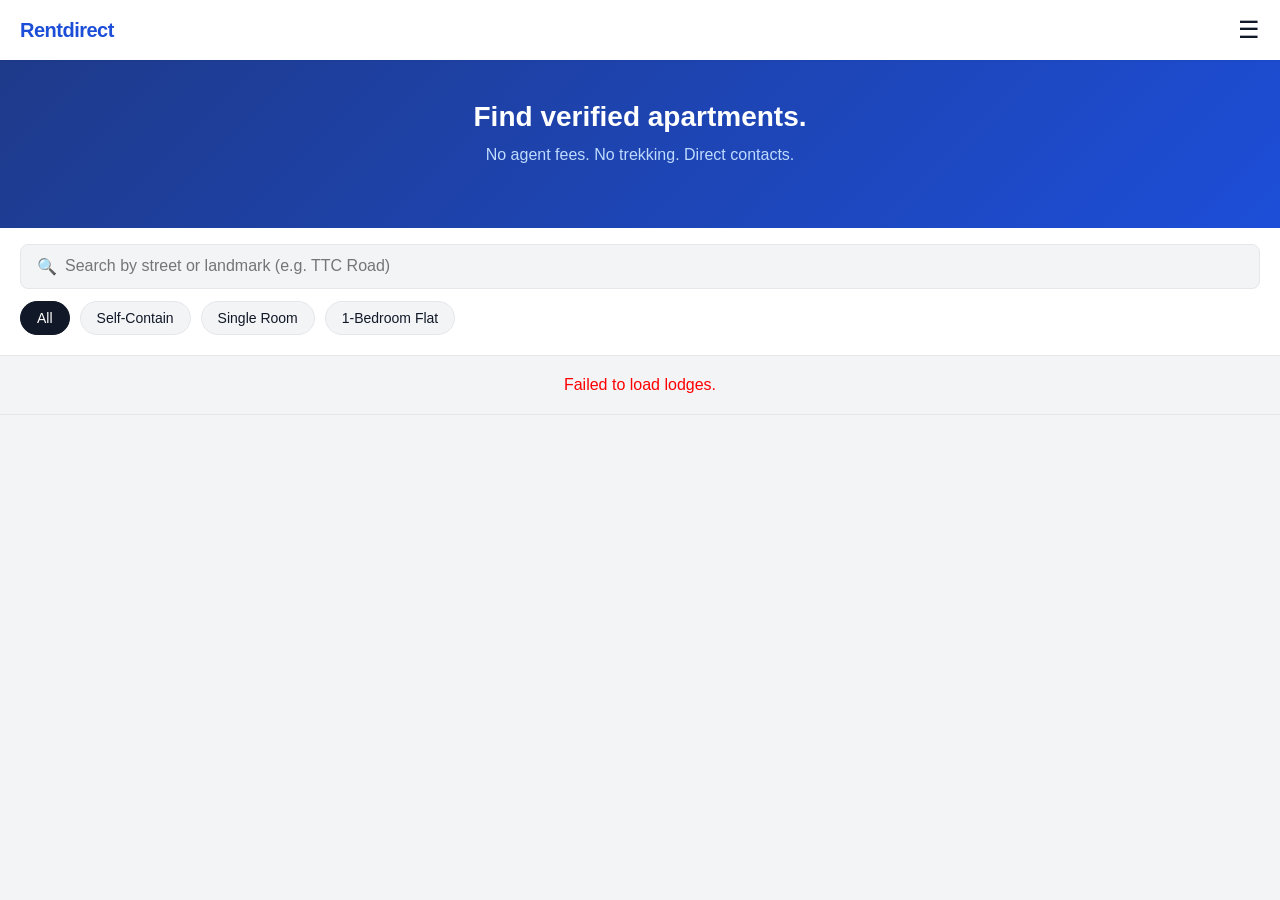
<file: index.html>
<!DOCTYPE html>
<html lang="en">
<head>
    <meta charset="UTF-8">
    <meta name="viewport" content="width=device-width, initial-scale=1.0">
    <title>Rentdirect - Find Your Space</title>
    <link rel="stylesheet" href="style.css">
</head>
<body>

    <!-- Header -->
    <header class="header">
        <div class="logo">Rentdirect</div>
        <button class="menu-btn">☰</button>
    </header>

    <!-- Hero Section -->
    <section class="hero">
        <h1>Find verified apartments.</h1>
        <p>No agent fees. No trekking. Direct contacts.</p>
    </section>

    <!-- Search & Filters -->
    <div class="search-container">
        <div class="search-box">
            <span>🔍</span>
            <input type="text" placeholder="Search by street or landmark (e.g. TTC Road)" onkeyup="searchLodges(this.value)">
        </div>
        <div class="filter-row">
            <button class="filter-btn active" onclick="filterLodges('All', this)">All</button>
            <button class="filter-btn" onclick="filterLodges('Self-Contain', this)">Self-Contain</button>
            <button class="filter-btn" onclick="filterLodges('Single Room', this)">Single Room</button>
            <button class="filter-btn" onclick="filterLodges('1-Bedroom Flat', this)">1-Bedroom Flat</button>
        </div>
    </div>

    <!-- Feed / Listings -->
    <main class="feed-container">
        <h2 class="section-title">Newly Listed Near Campus</h2>

    </main>

    <div class="card-action">
    <!-- Payment Modal -->
    <div id="paymentModal" class="modal-overlay" style="display: none;">
    <div class="modal-content">
        <h3 style="margin-bottom: 10px; color: #1D4ED8;">Unlock Contact</h3>
        <p style="color: #6B7280; font-size: 0.9rem; margin-bottom: 20px;">Pay a one-time fee of <strong>₦500</strong> to view the caretaker's direct phone number.</p>
        
        <div id="contactReveal" style="display: none; background: #ECFDF5; color: #065F46; padding: 15px; border-radius: 6px; font-size: 1.25rem; font-weight: bold; margin-bottom: 20px; text-align: center;">
        </div>

        <button id="payBtn" class="btn-primary" style="width: 100%; margin-bottom: 10px;" onclick="processPayment()">
            Pay ₦500 Now
        </button>
        <button class="btn-secondary" style="width: 100%; background: transparent; color: #6B7280; border: none; padding: 10px; cursor: pointer;" onclick="closeModal()">
            Cancel
        </button>
    </div>
</div>
</div>

  <script>
    const API_URL = 'https://rentdirect-api.onrender.com/api/lodges';
    const feedContainer = document.querySelector('.feed-container');
    let allLodges = []; 

    // --- MODAL LOGIC ---
    let currentContact = '';

    function openModal(contact) {
        currentContact = contact;
        document.getElementById('paymentModal').style.display = 'flex';
        document.getElementById('contactReveal').style.display = 'none';
        document.getElementById('payBtn').style.display = 'block';
    }

    function closeModal() {
        document.getElementById('paymentModal').style.display = 'none';
    }

    function processPayment() {
        const payBtn = document.getElementById('payBtn');
        payBtn.innerText = 'Processing Payment...';
        payBtn.disabled = true;
        payBtn.style.opacity = '0.7';

        // Simulate network delay
        setTimeout(() => {
            payBtn.style.display = 'none'; 
            payBtn.innerText = 'Pay ₦500 Now'; 
            payBtn.disabled = false;
            payBtn.style.opacity = '1';
            
            const revealDiv = document.getElementById('contactReveal');
            revealDiv.innerText = `📞 ${currentContact}`;
            revealDiv.style.display = 'block';
        }, 1500);
    }
    // --- END MODAL LOGIC ---

    async function loadLodges() {
        try {
            const response = await fetch(API_URL);
            allLodges = await response.json();
            renderLodges(allLodges); 
        } catch (error) {
            console.error('Error:', error);
            feedContainer.innerHTML = '<p style="text-align:center; color:red;">Failed to load lodges.</p>';
        }
    }

    function renderLodges(lodgesToDisplay) {
        feedContainer.innerHTML = '<h2 class="section-title">Available Lodges</h2>';

        if (lodgesToDisplay.length === 0) {
            feedContainer.innerHTML += '<p style="text-align:center; color:#6B7280; margin-top:20px;">No lodges found.</p>';
            return;
        }

        lodgesToDisplay.forEach(lodge => {
            const amenitiesHtml = lodge.amenities.map(amenity => `<span class="amenity-tag">✓ ${amenity}</span>`).join('');
            const formattedPrice = lodge.price.toLocaleString();

            const cardHtml = `
                <article class="card">
                    <div class="card-img-container">
                        <img src="${lodge.imageUrls[0]}" alt="Room Interior">
                        ${lodge.isVerified ? '<div class="badge-verified">✓ Verified</div>' : ''}
                        <div class="badge-type">${lodge.roomType}</div>
                    </div>
                    <div class="card-content">
                        <div class="card-header">
                            <div>
                                <h3 class="card-title">${lodge.lodgeName}</h3>
                            </div>
                            <div class="card-price">
                                <div class="price-amount">₦${formattedPrice}</div>
                                <div class="price-period">/ year</div>
                            </div>
                        </div>
                        <div class="card-location">📍 ${lodge.location}</div>
                        <div class="amenities">${amenitiesHtml}</div>
                        <div class="card-action">
                            <button class="btn-primary" onclick="openModal('${lodge.caretakerContact}')">
                                🔒 Unlock Caretaker Contact (₦500)
                            </button>
                        </div>
                    </div>
                </article>
            `;
            feedContainer.insertAdjacentHTML('beforeend', cardHtml);
        });
    }

    function filterLodges(category, clickedButton) {
        const allButtons = document.querySelectorAll('.filter-btn');
        allButtons.forEach(btn => btn.classList.remove('active'));
        if (clickedButton) clickedButton.classList.add('active');

        if (category === 'All') {
            renderLodges(allLodges);
        } else {
            const filtered = allLodges.filter(lodge => lodge.roomType === category);
            renderLodges(filtered);
        }
    }

    function searchLodges(query) {
        const searchTerm = query.toLowerCase();
        const searchResults = allLodges.filter(lodge => 
            lodge.lodgeName.toLowerCase().includes(searchTerm) || 
            lodge.location.toLowerCase().includes(searchTerm)
        );
        renderLodges(searchResults);
    }

    loadLodges();
</script>
</body>
</html>
</file>
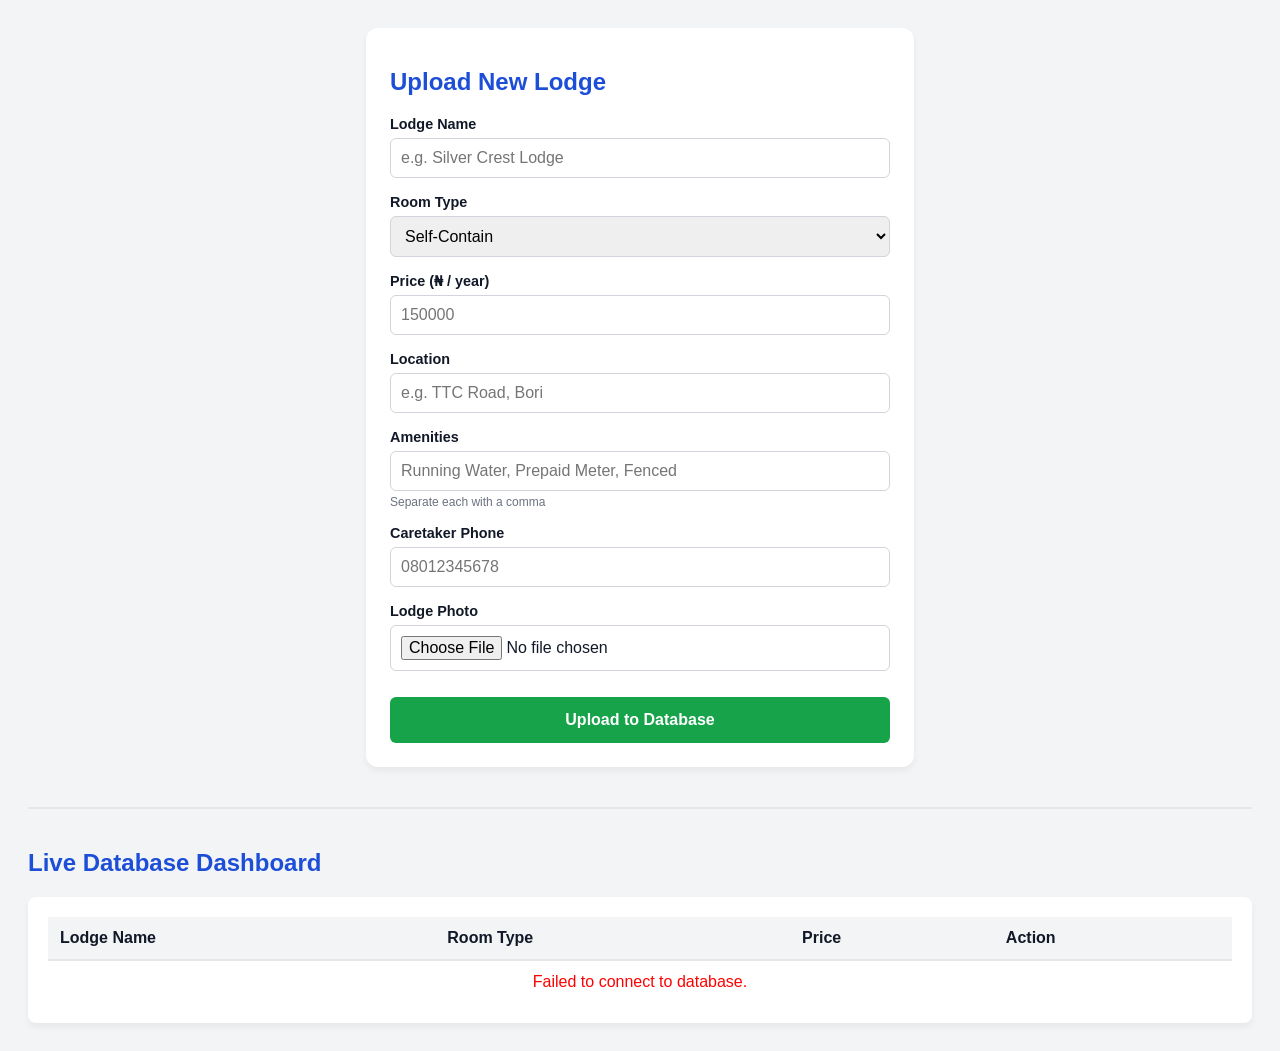
<file: admin.html>
<!DOCTYPE html>
<html lang="en">
<head>
    <meta charset="UTF-8">
    <meta name="viewport" content="width=device-width, initial-scale=1.0">
    <title>RentDirect - Admin Upload</title>
    <style>
        body { font-family: -apple-system, sans-serif; background: #F3F4F6; padding: 20px; color: #111827; }
        .container { max-width: 500px; margin: 0 auto; background: white; padding: 24px; border-radius: 12px; box-shadow: 0 4px 6px rgba(0,0,0,0.05); }
        h1 { font-size: 1.5rem; margin-bottom: 20px; color: #1D4ED8; }
        .form-group { margin-bottom: 16px; }
        label { display: block; font-weight: 600; margin-bottom: 6px; font-size: 0.9rem; }
        input, select { width: 100%; padding: 10px; border: 1px solid #D1D5DB; border-radius: 6px; box-sizing: border-box; font-size: 1rem; }
        button { width: 100%; background: #16A34A; color: white; border: none; padding: 14px; border-radius: 6px; font-size: 1rem; font-weight: bold; cursor: pointer; margin-top: 10px; }
        button:disabled { background: #9CA3AF; cursor: not-allowed; }
        .hint { font-size: 0.75rem; color: #6B7280; margin-top: 4px; }
    </style>
</head>
<body>

<div class="container">
    <h1>Upload New Lodge</h1>
    <form id="uploadForm">
        <div class="form-group">
            <label>Lodge Name</label>
            <input type="text" id="lodgeName" required placeholder="e.g. Silver Crest Lodge">
        </div>

        <div class="form-group">
            <label>Room Type</label>
            <select id="roomType" required>
                <option value="Self-Contain">Self-Contain</option>
                <option value="Single Room">Single Room</option>
                <option value="1-Bedroom Flat">1-Bedroom Flat</option>
                <option value="Roommate Needed">Roommate Needed</option>
            </select>
        </div>

        <div class="form-group">
            <label>Price (₦ / year)</label>
            <input type="number" id="price" required placeholder="150000">
        </div>

        <div class="form-group">
            <label>Location</label>
            <input type="text" id="location" required placeholder="e.g. TTC Road, Bori">
        </div>

        <div class="form-group">
            <label>Amenities</label>
            <input type="text" id="amenities" required placeholder="Running Water, Prepaid Meter, Fenced">
            <div class="hint">Separate each with a comma</div>
        </div>

        <div class="form-group">
            <label>Caretaker Phone</label>
            <input type="text" id="caretakerContact" required placeholder="08012345678">
        </div>

        <div class="form-group">
            <label>Lodge Photo</label>
            <input type="file" id="imageFile" accept="image/*" required>
        </div>

        <button type="submit" id="submitBtn">Upload to Database</button>
    </form>
</div>

<hr style="margin: 40px 0; border: 1px solid #e5e7eb;">

<h2 style="color: #1D4ED8; margin-bottom: 20px;">Live Database Dashboard</h2>
<div style="overflow-x: auto; background: white; padding: 20px; border-radius: 8px; box-shadow: 0 4px 6px rgba(0,0,0,0.05);">
    <table style="width: 100%; text-align: left; border-collapse: collapse;">
        <thead>
            <tr style="background: #f3f4f6; border-bottom: 2px solid #e5e7eb;">
                <th style="padding: 12px;">Lodge Name</th>
                <th style="padding: 12px;">Room Type</th>
                <th style="padding: 12px;">Price</th>
                <th style="padding: 12px;">Action</th>
            </tr>
        </thead>
        <tbody id="adminTableBody">
            <tr><td colspan="4" style="padding: 12px; text-align: center;">Loading database...</td></tr>
        </tbody>
    </table>
</div>

<script>
    // --- CLOUDINARY CONFIGURATION ---
    // REPLACE THESE WITH YOUR ACTUAL CLOUDINARY DETAILS
    const CLOUD_NAME = 'z3pzbjmm'; 
    const UPLOAD_PRESET = 'rentdirect_lodges'; 

    const form = document.getElementById('uploadForm');
    const submitBtn = document.getElementById('submitBtn');

    form.addEventListener('submit', async (e) => {
        e.preventDefault();
        submitBtn.innerText = 'Uploading Image...';
        submitBtn.disabled = true;

        try {
            // 1. UPLOAD IMAGE TO CLOUDINARY
            const file = document.getElementById('imageFile').files[0];
            const formData = new FormData();
            formData.append('file', file);
            formData.append('upload_preset', UPLOAD_PRESET);

            const cloudinaryRes = await fetch(`https://api.cloudinary.com/v1_1/${CLOUD_NAME}/image/upload`, {
                method: 'POST',
                body: formData
            });
            const cloudinaryData = await cloudinaryRes.json();
            const imageUrl = cloudinaryData.secure_url; // This is the permanent link to the photo

            if (!imageUrl) throw new Error('Image upload failed');

            // 2. PREPARE DATA FOR MONGODB
            submitBtn.innerText = 'Saving to Database...';
            
            // Convert comma-separated amenities into an array
            const amenitiesArray = document.getElementById('amenities').value
                .split(',')
                .map(item => item.trim());

            const lodgeData = {
                lodgeName: document.getElementById('lodgeName').value,
                roomType: document.getElementById('roomType').value,
                price: Number(document.getElementById('price').value),
                location: document.getElementById('location').value,
                amenities: amenitiesArray,
                imageUrls: [imageUrl], // Saving the Cloudinary URL
                caretakerContact: document.getElementById('caretakerContact').value,
                status: 'approved',
                isVerified: true
            };

            // 3. SEND TO YOUR EXPRESS BACKEND
            const backendRes = await fetch('https://rentdirect-api.onrender.com/api/lodges', {
                method: 'POST',
                headers: { 'Content-Type': 'application/json' },
                body: JSON.stringify(lodgeData)
            });

            if (backendRes.ok) {
                alert('Success! Lodge is now live.');
                form.reset(); // Clear the form for the next notebook entry
            } else {
                throw new Error('Database save failed');
            }

        } catch (error) {
            console.error('Upload Error:', error);
            alert('Something went wrong. Check the console.');
        } finally {
            submitBtn.innerText = 'Upload to Database';
            submitBtn.disabled = false;
        }
    });

    // --- ADMIN DASHBOARD LOGIC ---
    const adminTableBody = document.getElementById('adminTableBody');

    async function loadAdminDashboard() {
        try {
            const response = await fetch('https://rentdirect-api.onrender.com/api/lodges');
            const lodges = await response.json();
            
            adminTableBody.innerHTML = ''; // Clear loading text
            
            if (lodges.length === 0) {
                adminTableBody.innerHTML = '<tr><td colspan="4" style="padding: 12px; text-align: center;">No lodges in database.</td></tr>';
                return;
            }

            lodges.forEach(lodge => {
                // MongoDB automatically creates a unique _id for every item
                const row = `
                    <tr style="border-bottom: 1px solid #e5e7eb;">
                        <td style="padding: 12px; font-weight: bold;">${lodge.lodgeName}</td>
                        <td style="padding: 12px;">${lodge.roomType}</td>
                        <td style="padding: 12px;">₦${lodge.price.toLocaleString()}</td>
                        <td style="padding: 12px;">
                            <button onclick="deleteLodge('${lodge._id}')" style="background: #ef4444; color: white; border: none; padding: 6px 12px; border-radius: 4px; cursor: pointer; font-weight: bold;">
                                Delete
                            </button>
                        </td>
                    </tr>
                `;
                adminTableBody.insertAdjacentHTML('beforeend', row);
            });
        } catch (error) {
            console.error('Error loading dashboard:', error);
            adminTableBody.innerHTML = '<tr><td colspan="4" style="padding: 12px; text-align: center; color: red;">Failed to connect to database.</td></tr>';
        }
    }

    async function deleteLodge(lodgeId) {
        // Double-check before deleting
        if (!confirm('Are you sure you want to permanently delete this lodge? This cannot be undone.')) return;

        try {
            const response = await fetch(`https://rentdirect-api.onrender.com/api/lodges/${lodgeId}`, {
                method: 'DELETE'
            });

            if (response.ok) {
                // Instantly reload the table to show it was removed
                loadAdminDashboard(); 
            } else {
                alert('Failed to delete lodge. Please try again.');
            }
        } catch (error) {
            console.error('Error deleting:', error);
            alert('A network error occurred.');
        }
    }

    // Automatically load the table when the admin page opens
    loadAdminDashboard();
</script>

</body>
</html>
</file>
<file: style.css>
/* BASE STYLES */
        :root {
            --primary: #1D4ED8;
            --primary-hover: #1e40af;
            --bg-color: #F3F4F6;
            --card-bg: #FFFFFF;
            --text-main: #111827;
            --text-muted: #6B7280;
            --border-color: #E5E7EB;
        }
        
        * { box-sizing: border-box; margin: 0; padding: 0; }
        
        body {
            font-family: -apple-system, BlinkMacSystemFont, "Segoe UI", Roboto, Helvetica, Arial, sans-serif;
            background-color: var(--bg-color);
            color: var(--text-main);
            padding-bottom: 40px;
        }

        /* HEADER */
        .header {
            background-color: var(--card-bg);
            padding: 16px 20px;
            display: flex;
            justify-content: space-between;
            align-items: center;
            position: sticky;
            top: 0;
            z-index: 100;
            box-shadow: 0 1px 3px rgba(0,0,0,0.05);
        }
        .logo { font-size: 1.25rem; font-weight: 800; color: var(--primary); letter-spacing: -0.5px; }
        .menu-btn { background: none; border: none; font-size: 1.5rem; cursor: pointer; color: var(--text-main); }

        /* HERO SECTION */
        .hero {
            background: linear-gradient(135deg, #1e3a8a 0%, #1D4ED8 100%);
            color: white;
            padding: 40px 20px;
            text-align: center;
        }
        .hero h1 { font-size: 1.75rem; font-weight: 700; margin-bottom: 12px; line-height: 1.2; }
        .hero p { font-size: 1rem; color: #BFDBFE; margin-bottom: 24px; }
        
        /* SEARCH & FILTERS */
        .search-container {
            background: var(--card-bg);
            padding: 16px 20px;
            border-bottom: 1px solid var(--border-color);
        }
        .search-box {
            display: flex;
            background: var(--bg-color);
            border-radius: 8px;
            padding: 12px 16px;
            margin-bottom: 12px;
            border: 1px solid var(--border-color);
        }
        .search-box input {
            border: none;
            background: transparent;
            width: 100%;
            font-size: 1rem;
            outline: none;
            margin-left: 8px;
        }
        .filter-row {
            display: flex;
            gap: 10px;
            overflow-x: auto;
            padding-bottom: 4px;
        }
        .filter-btn {
            background: var(--bg-color);
            border: 1px solid var(--border-color);
            padding: 8px 16px;
            border-radius: 20px;
            font-size: 0.875rem;
            color: var(--text-main);
            white-space: nowrap;
            cursor: pointer;
        }
        .filter-btn.active { background: var(--text-main); color: white; border-color: var(--text-main); }

        /* LODGE FEED */
        .feed-container { max-width: 600px; margin: 0 auto; padding: 20px; }
        .section-title { font-size: 1.1rem; font-weight: 700; margin-bottom: 16px; color: var(--text-main); }

        /* LODGE CARD */
        .card {
            background: var(--card-bg);
            border-radius: 12px;
            overflow: hidden;
            box-shadow: 0 4px 6px rgba(0,0,0,0.05);
            margin-bottom: 24px;
        }
        .card-img-container { position: relative; height: 220px; background: #ddd; }
        .card-img-container img { width: 100%; height: 100%; object-fit: cover; }
        .badge-verified { position: absolute; top: 12px; left: 12px; background: #16A34A; color: white; padding: 4px 10px; border-radius: 6px; font-size: 0.75rem; font-weight: bold; box-shadow: 0 2px 4px rgba(0,0,0,0.2); }
        .badge-type { position: absolute; bottom: 12px; right: 12px; background: rgba(0,0,0,0.75); color: white; padding: 4px 10px; border-radius: 6px; font-size: 0.75rem; font-weight: bold; }
        
        .card-content { padding: 16px; }
        .card-header { display: flex; justify-content: space-between; align-items: flex-start; margin-bottom: 8px; }
        .card-title { font-size: 1.25rem; font-weight: 700; margin-bottom: 4px; }
        .card-price { text-align: right; }
        .price-amount { font-size: 1.25rem; font-weight: 800; color: #16A34A; }
        .price-period { font-size: 0.75rem; color: var(--text-muted); font-weight: normal; }
        
        .card-location { font-size: 0.875rem; color: var(--text-muted); margin-bottom: 16px; display: flex; align-items: center; gap: 6px; }
        
        .amenities { display: flex; flex-wrap: wrap; gap: 8px; margin-bottom: 20px; }
        .amenity-tag { background: var(--bg-color); border: 1px solid var(--border-color); color: var(--text-muted); font-size: 0.75rem; padding: 4px 10px; border-radius: 4px; display: flex; align-items: center; gap: 4px; }
        
        .card-action { border-top: 1px solid var(--border-color); padding-top: 16px; }
        .btn-primary { width: 100%; background: var(--primary); color: white; border: none; padding: 14px; border-radius: 8px; font-size: 1rem; font-weight: 600; cursor: pointer; transition: 0.2s; display: flex; justify-content: center; align-items: center; gap: 8px; }
        .btn-primary:active { background: var(--primary-hover); transform: scale(0.98); }

        /* MODAL STYLES */
.modal-overlay {
    position: fixed; top: 0; left: 0; width: 100%; height: 100%;
    background: rgba(0, 0, 0, 0.5);
    display: flex; justify-content: center; align-items: center;
    z-index: 1000;
}
.modal-content {
    background: white; padding: 24px; border-radius: 12px;
    width: 90%; max-width: 400px;
    box-shadow: 0 10px 25px rgba(0,0,0,0.1);
}
</file>
